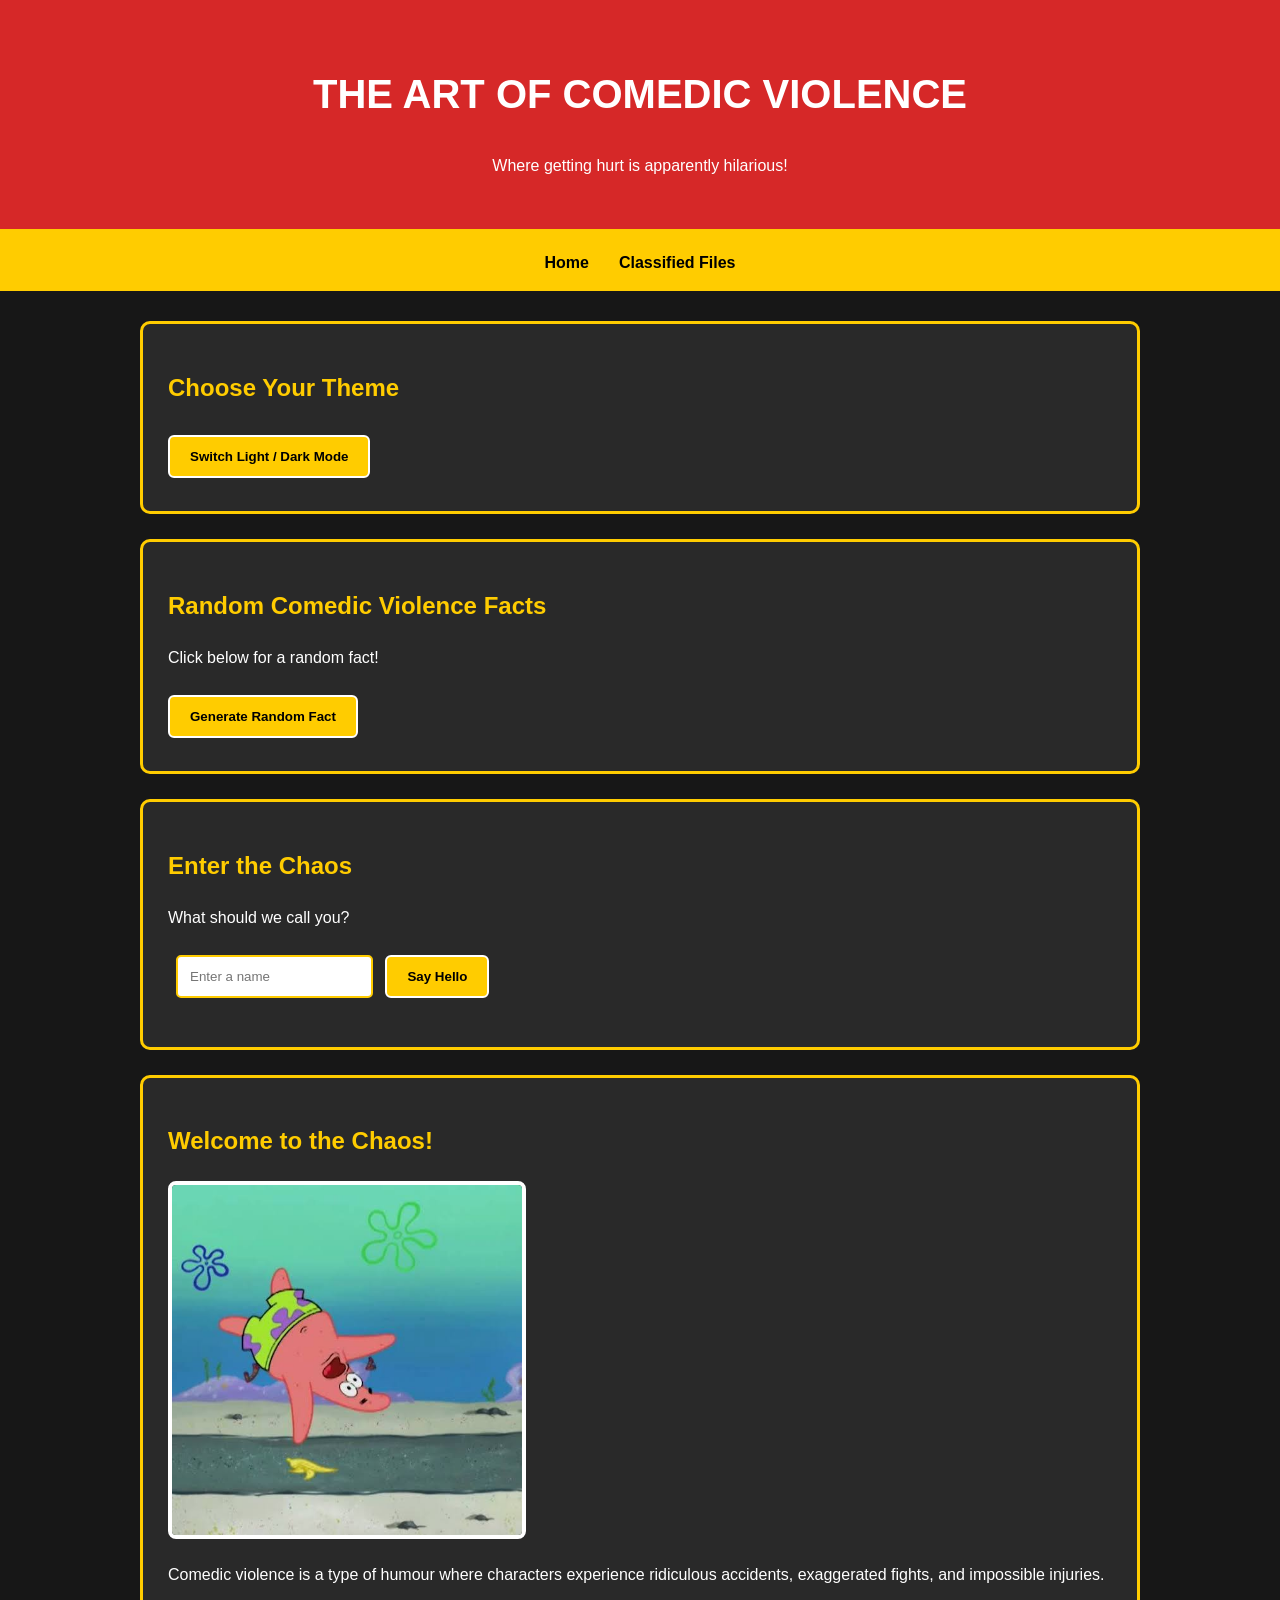
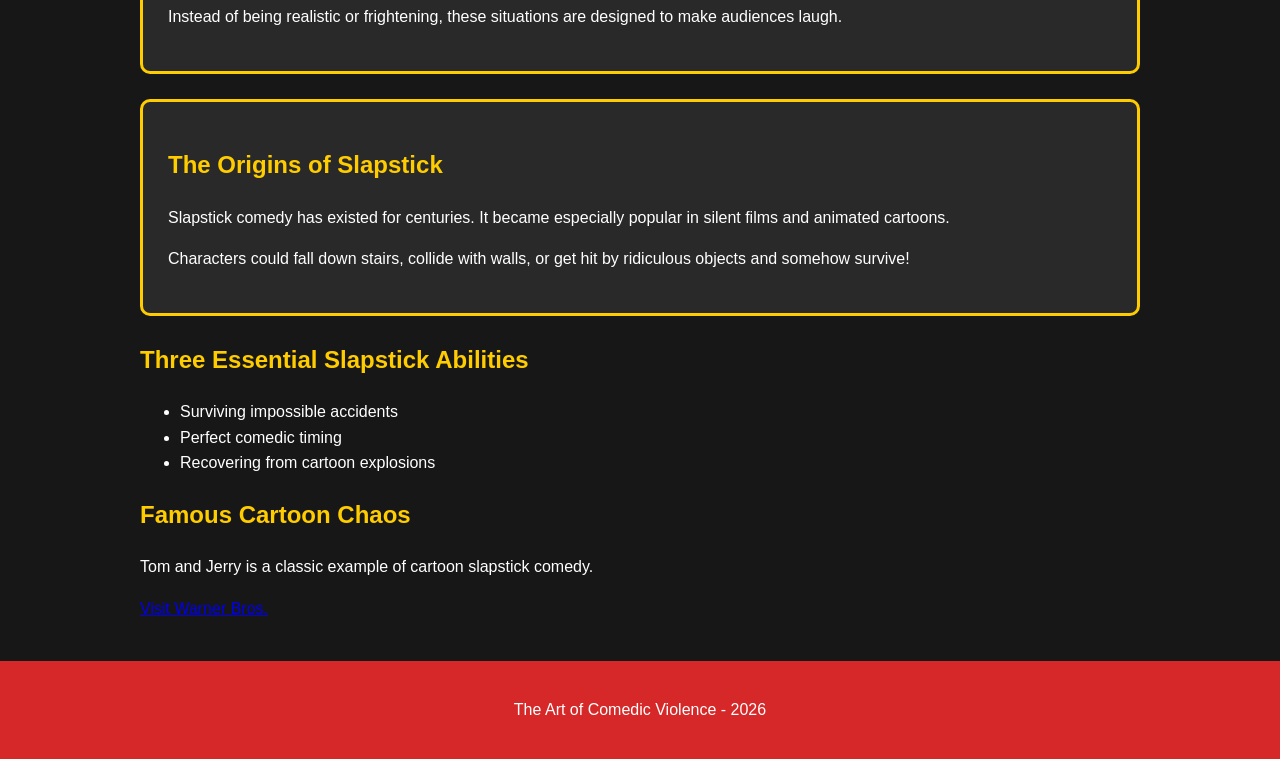
<file: index.html>
<!DOCTYPE html>
<html lang="en">

<head>
    <meta charset="UTF-8">
    <title>The Art of Comedic Violence</title>
    <link rel="stylesheet" href="style.css">
    <script src="script.js" defer></script>
</head>

<body>

    <header>
        <h1>The Art of Comedic Violence</h1>
        <p>Where getting hurt is apparently hilarious!</p>
    </header>

    <nav>
        <a href="index.html">Home</a> 
        <a href="classified.html">Classified Files</a>
    </nav>

    <main>

<!-- LIGHT AND DARK MODE -->
<section class="content-box">
    <h2>Choose Your Theme</h2>
    <button id="themeButton">Switch Light / Dark Mode</button>
</section>

<!-- RANDOM FACT GENERATOR -->
<section class="content-box">
    <h2>Random Comedic Violence Facts</h2>
    <p id="factDisplay">Click below for a random fact!</p>
    <button id="factButton">Generate Random Fact</button>
</section>

<!-- PERSONALIZED GREETING -->
<section class="content-box">
    <h2>Enter the Chaos</h2>
    <p>What should we call you?</p>
    <input type="text" id="visitorName" placeholder="Enter a name">
    <button id="greetingButton">Say Hello</button>
    <p id="greetingDisplay"></p>
</section>


        <section class="content-box">
            <h2>Welcome to the Chaos!</h2>
            <img src="banana.png"
     alt="Cartoon character slipping on a banana peel"
     width="350">

            <p>
                Comedic violence is a type of humour where
                characters experience ridiculous accidents,
                exaggerated fights, and impossible injuries.
            </p>

            <p>
                Instead of being realistic or frightening,
                these situations are designed to make
                audiences laugh.
            </p>
        </section>

        <section class="content-box">
            <h2>The Origins of Slapstick</h2>

            <p>
                Slapstick comedy has existed for centuries.
                It became especially popular in silent
                films and animated cartoons.
            </p>

            <p>
                Characters could fall down stairs,
                collide with walls, or get hit by
                ridiculous objects and somehow survive!
            </p>
        </section>

        <section>
            <h2>Three Essential Slapstick Abilities</h2>

            <ul>
                <li>Surviving impossible accidents</li>
                <li>Perfect comedic timing</li>
                <li>Recovering from cartoon explosions</li>
            </ul>
        </section>

        <section>
            <h2>Famous Cartoon Chaos</h2>

            <div>
                <p>
                    Tom and Jerry is a classic example
                    of cartoon slapstick comedy.
                </p>

                <p>
                    <a href="https://www.warnerbros.com/"
                       target="_blank"
                       rel="noopener noreferrer">
                        Visit Warner Bros.
                    </a>
                </p>
            </div>
        </section>

    </main>

    <footer>
        <p>The Art of Comedic Violence - 2026</p>
    </footer>

    <script src="script.js"></script>
</body>
</html>
</file>
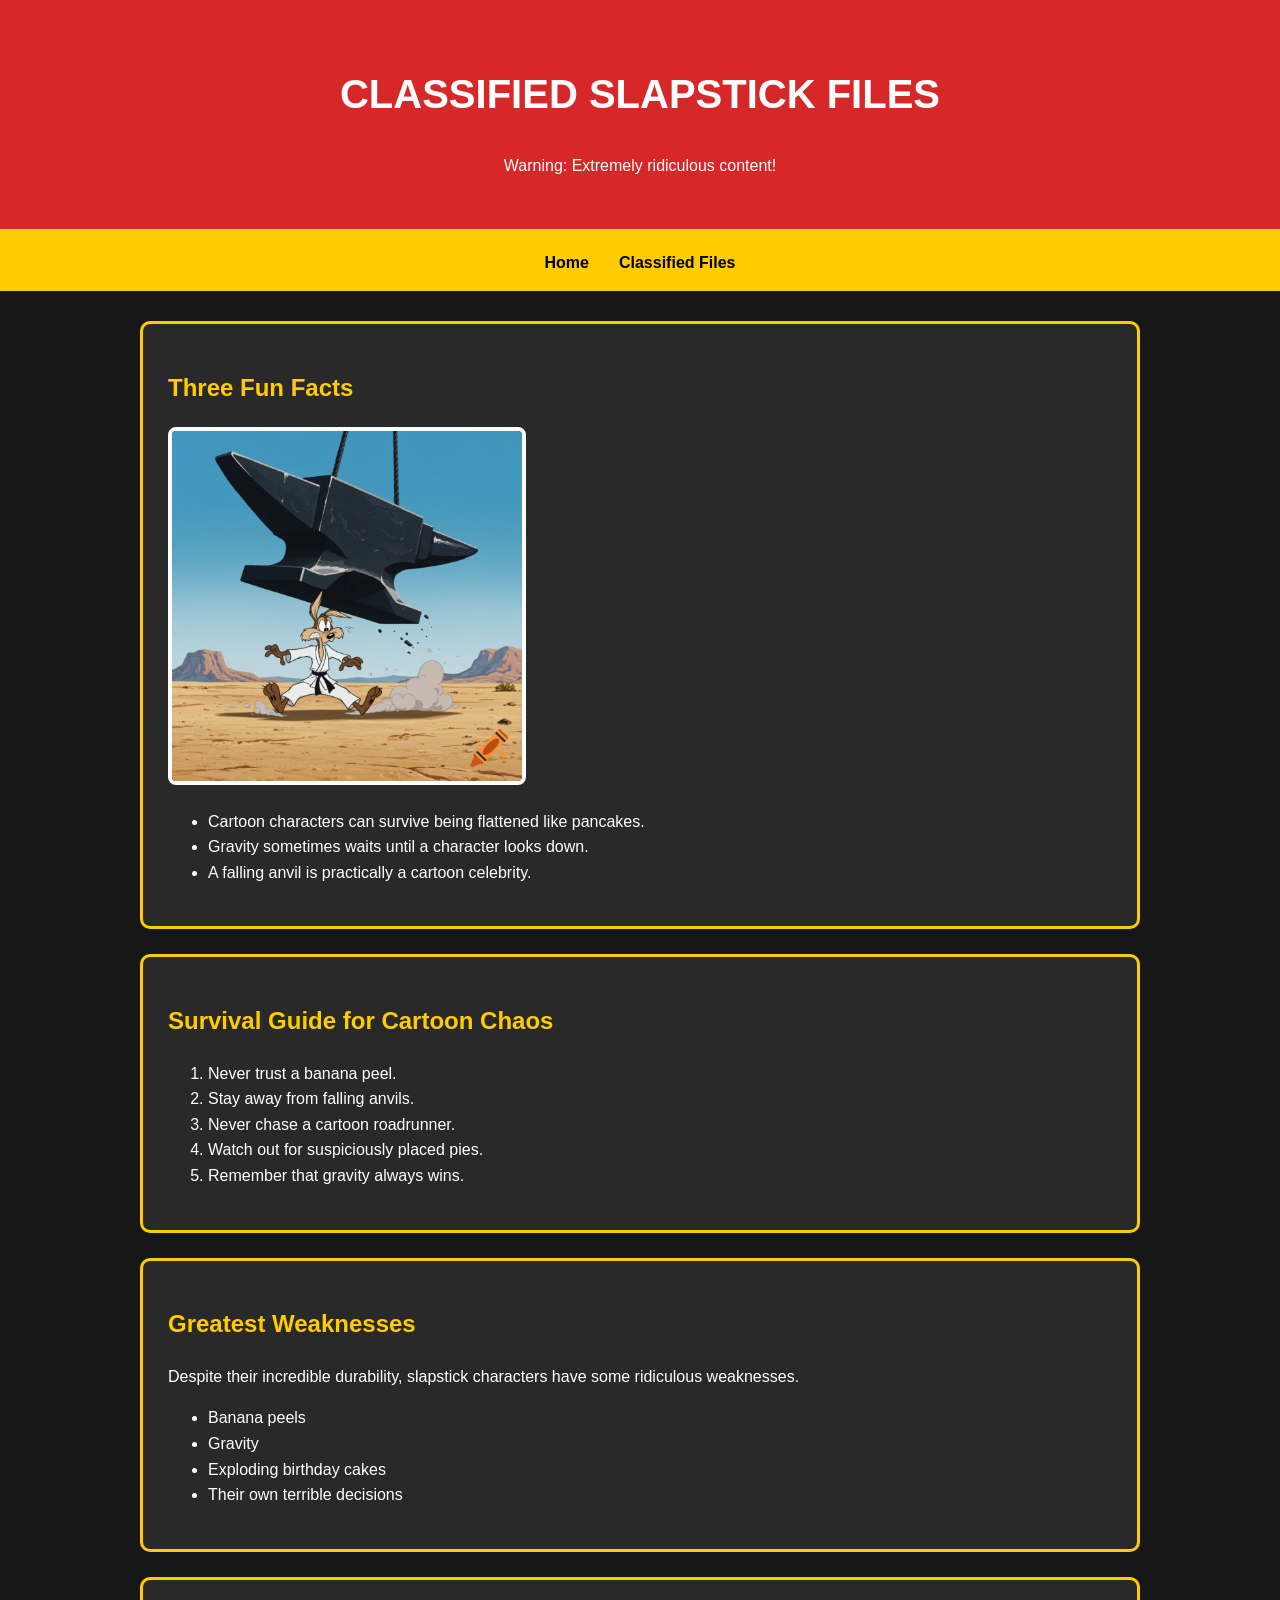
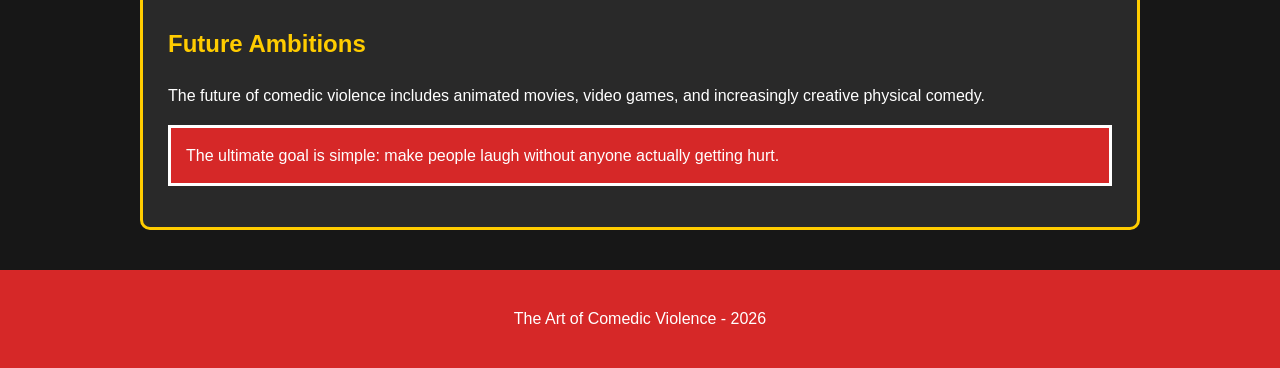
<file: classified.html>
<!DOCTYPE html>
<html lang="en">

<head>
    <meta charset="UTF-8">
    <title>Classified Slapstick Files</title>
    <link rel="stylesheet" href="style.css">
    <script src="script.js" defer></script>
</head>

<body>

    <header>
        <h1>Classified Slapstick Files</h1>
        <p>Warning: Extremely ridiculous content!</p>
    </header>

    <nav>
        <a href="index.html">Home</a>
        <a href="classified.html">Classified Files</a>
    </nav>

    <main>

        <section class="content-box">
            <h2>Three Fun Facts</h2>

            <img src="anvil.png"
                 alt="A heavy cartoon anvil falling from the sky"
                 width="350">

            <ul>
                <li>Cartoon characters can survive being flattened like pancakes.</li>
                <li>Gravity sometimes waits until a character looks down.</li>
                <li>A falling anvil is practically a cartoon celebrity.</li>
            </ul>
        </section>

        <section class="content-box">
            <h2>Survival Guide for Cartoon Chaos</h2>

            <ol>
                <li>Never trust a banana peel.</li>
                <li>Stay away from falling anvils.</li>
                <li>Never chase a cartoon roadrunner.</li>
                <li>Watch out for suspiciously placed pies.</li>
                <li>Remember that gravity always wins.</li>
            </ol>
        </section>

        <section class="content-box">
            <h2>Greatest Weaknesses</h2>

            <p>
                Despite their incredible durability,
                slapstick characters have some
                ridiculous weaknesses.
            </p>

            <ul>
                <li>Banana peels</li>
                <li>Gravity</li>
                <li>Exploding birthday cakes</li>
                <li>Their own terrible decisions</li>
            </ul>
        </section>

        <section class="content-box">
            <h2>Future Ambitions</h2>

            <div>
                <p>
                    The future of comedic violence includes
                    animated movies, video games, and
                    increasingly creative physical comedy.
                </p>

                <p id="warning">
                    The ultimate goal is simple:
                    make people laugh without anyone
                    actually getting hurt.
                </p>
            </div>
        </section>

    </main>

    <footer>
        <p>The Art of Comedic Violence - 2026</p>
    </footer>

</body>
</html>
</file>
<file: style.css>
/* GENERAL WEBSITE STYLE */

body {
    background-color: #171717;
    color: white;
    font-family: Arial, sans-serif;
    margin: 0;
    padding: 0;
    line-height: 1.6;
}

/* HEADER */

header {
    background-color: #d62828;
    color: white;
    text-align: center;
    padding: 35px;
    border-bottom: 6px solid #ffcc00;
}

header h1 {
    font-size: 40px;
    text-transform: uppercase;
}

/* NAVIGATION */

nav {
    display: flex;
    justify-content: center;
    gap: 30px;
    background-color: #ffcc00;
    padding: 15px;
}

nav a {
    color: black;
    font-weight: bold;
    text-decoration: none;
}

nav a:hover {
    color: #d62828;
}

/* MAIN CONTENT */

main {
    max-width: 1000px;
    width: 90%;
    margin: 30px auto;
}

/* REUSABLE SECTION CLASS */

.content-box {
    background-color: #292929;
    border: 3px solid #ffcc00;
    border-radius: 10px;
    padding: 25px;
    margin-bottom: 25px;
}

/* SECOND REUSABLE CLASS */

.highlight {
    color: #ffcc00;
    font-weight: bold;
}

/* HEADINGS */

h2 {
    color: #ffcc00;
}

/* IMAGES */

img {
    max-width: 100%;
    height: auto;
    border: 4px solid white;
    border-radius: 8px;
}

/* SPECIAL ID SELECTOR */

#warning {
    background-color: #d62828;
    padding: 15px;
    border: 3px solid white;
}

/* FOOTER */

footer {
    background-color: #d62828;
    text-align: center;
    padding: 20px;
    margin-top: 40px;
}

/* MOBILE RESPONSIVE DESIGN */

@media screen and (max-width: 600px) {

    header h1 {
        font-size: 27px;
    }

    nav {
        flex-direction: column;
        align-items: center;
        gap: 10px;
    }

    main {
        width: 92%;
    }

    .content-box {
        padding: 15px;
    }

}

/* INTERACTIVE BUTTONS */

button {
    background-color: #ffcc00;
    color: black;
    border: 2px solid white;
    padding: 12px 20px;
    border-radius: 6px;
    font-weight: bold;
    cursor: pointer;
    margin: 8px 0;
}

button:hover {
    background-color: #d62828;
    color: white;
}

/* NAME INPUT */

input {
    padding: 12px;
    border-radius: 5px;
    border: 2px solid #ffcc00;
    margin: 8px;
}

/* LIGHT MODE */

body.light-mode {
    background-color: #f5f5f5;
    color: #171717;
}

body.light-mode .content-box {
    background-color: white;
    color: #171717;
    border-color: #d62828;
}

body.light-mode h2 {
    color: #d62828;
}

body.light-mode nav {
    background-color: #d62828;
}

body.light-mode nav a {
    color: white;
}
</file>
